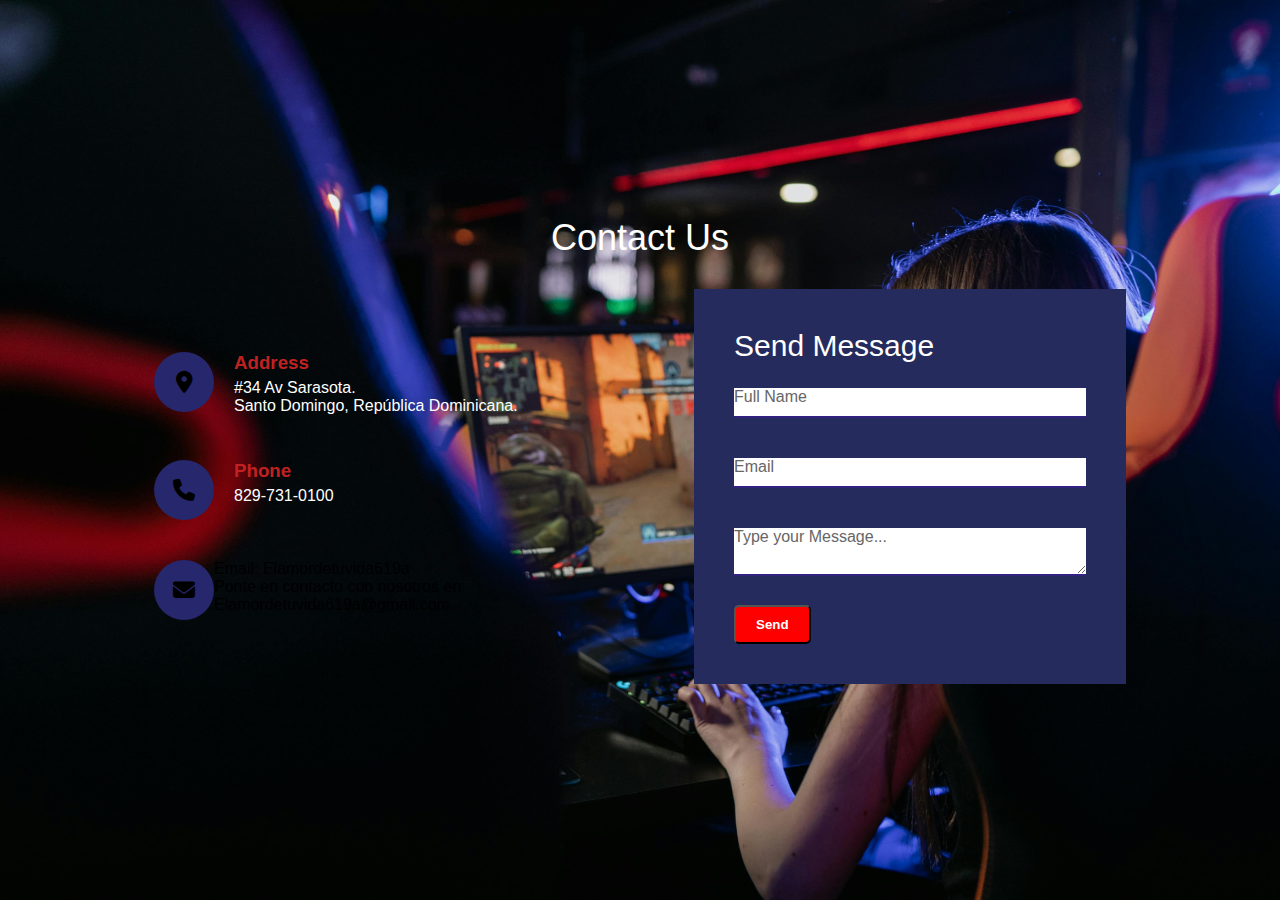
<file: contacto.html>
<!DOCTYPE html>
<html>
<head>
    <link rel="icon" type="image/x-icon" href="images/game_gamepad_logo_icon_146876.ico">
    <link rel="stylesheet" href="https://cdnjs.cloudflare.com/ajax/libs/font-awesome/6.5.2/css/all.min.css">
    <meta name="viewport" content="width=device-width, initial-scale=1.0">
    <title> GameVerseRD Contact US</title>
    <link rel="stylesheet" type="text/css" href="style.css">
</head>
<body>
    <section class="contact">
        <div class="content">
            <h2>Contact Us</h2>
            <p></p>
        </div>
        <div class="container">
            <div class="contactInfo">
                <div class="box">
                    <div class="icon"><i class="fa-solid fa-location-dot"></i></div>
                    <div class="text">
                        <h3>Address</h3>
                        <p>#34 Av Sarasota. <br> Santo Domingo, República Dominicana. <br> </p>
                    </div>
                </div>
                <div class="box">
                    <div class="icon"><i class="fa-solid fa-phone"></i></div>
                    <div class="text">
                        <h3>Phone</h3>
                        <p>829-731-0100 </p>
                    </div>
                </div>
                <div class="box">
                    <div class="icon"><i class="fa-solid fa-envelope"></i></div>
                    <div class="Email">
                        <p><span class="red">Email</span>: Elamordetuvida619a</p>
                        <p>Ponte en contacto con nosotros en <span class="white">
                            Elamordetuvida619a@gmail.com</span></p>                        
                    </div>
                </div>
            </div>
            <div class="contactForm">
                <form id="contactForm">
                    <h2>Send Message</h2>
                    <div class="inputBox">
                        <input type="text" name="fullname" required>
                        <span>Full Name</span>
                    </div>
                    <div class="inputBox">
                        <input type="email" name="email" required>
                        <span>Email</span>
                    </div>
                    <div class="inputBox">
                        <textarea name="message" required></textarea>
                        <span>Type your Message...</span>
                    </div>
                    <div class="inputBox">
                        <button type="submit" class="btn">Send</button>
                        
                    </div>
                </form>
                <div class="popup" id="popup">
                    <img src="images/pngwing.com.png">
                    <h2>Muchas Gracias!</h2>
                    <p>Sus datos han sido enviados exitosamente. Gracias!</p>
                    <button type="button" onclick="closePopup()">OK</button>
                </div>
            </div>
        </div>
    </section>
    <script>
        let popup = document.getElementById("popup");

        function openPopup() {
            popup.classList.add("open-popup");
        }

        function closePopup()  {
            popup.classList.remove("open-popup");
            resetForm();
            window.location.href = "http://127.0.0.1:5500/Index.html#home"; // Reemplaza "ruta-de-tu-página-de-inicio" con la URL de tu página de inicio
        }

        document.getElementById("contactForm").addEventListener("submit", function(event) {
            event.preventDefault();
            openPopup();
        });
        
        let form = document.getElementById("contactForm");

        function resetForm() {
            form.reset();
        }
    </script>
</body>
</html>
</file>
<file: style.css>
/* Estilos para el archivo styles.css */

* {
    margin: 0;
    padding: 0;
    box-sizing: border-box;
    font-family: 'Noto Sans', sans-serif;
}

header {
    position: fixed;
    top: 0;
    width: 100%;
    background-color: #062d5a;
    padding: 20px;
    display: flex;
    align-items: center;
    justify-content: space-between;
    z-index: 999; /* Asegura que esté por encima de otros elementos */
    transition: top 0.3s; /* Agregado para una transición suave */
    header.fixed {
        background-color: #2538a5; /* Color diferente al bajar la página */
    }
}

nav ul {
    list-style: none;
    margin: 0;
    padding: 0;
}

nav ul li {
    display: inline-block;
    margin-right: 15px;
}

nav ul li a {
    text-decoration: none;
    color: rgb(255, 255, 255);
    font-weight: bold;
    transition: color 0.3s ease;
}

nav ul li a:hover {
    color: #ff0000;
}

.carrito {
    width: 40px;
    position: absolute;
    top: 20px;
    right: 20px;
    cursor: pointer;
}

.hero {
    background-image: url("images/pexels-alena-darmel-7862595.jpg");
    background-size: cover;
    background-position: center;
    height: 100vh;
    display: flex;
    text-align: left;
    color: #fff;
}

.hero-content {
    max-width: 600px;
    padding: 20px;
    margin-top: 50px;
    margin-left: 4%;
}

.hero-content h1 {
    font-size: 48px;
    margin-bottom: 20px;
    margin-top: 80px;
}

.hero-content p {
    font-size: 24px;
    margin-bottom: 30px;
}

.btn {
    display: inline-block;
    background-color: #ff0000;
    color: #fff;
    padding: 10px 20px;
    border-radius: 5px;
    text-decoration: none;
    font-weight: bold;
    transition: background-color 0.3s ease;
}

.btn:hover {
    background-color: #e60000;
}

/* About */

.about {
    display: flex;
    align-items: center;
    padding: 80px 0;
}

.about-content {
    flex: 1;
    max-width: 600px;
    padding-right: 50px;
    color: #ffffff;
    margin-left: 5%;
}

.about h2 {
    font-size: 36px;
    margin-bottom: 20px;
}

.about p {
    font-size: 18px;
    margin-bottom: 20px;
}

.about-image {
    max-width: 50%;
    margin-right: 5%;
}

.about-image img {
    max-width: 100%;
    height: auto;
    border-radius: 5px;
}

.dark-theme {
    background-color: #070e16;
}

/* Menu */

.menu {
    padding: 80px 0;
    text-align: center;
    background-color: #070e16;
}

.menu h2 {
    font-size: 36px;
    margin-bottom: 40px;
    color: #ffffff;
}

.menu-items {
    display: flex;
    justify-content: center;
}

.menu-item {
    max-width: 300px;
    margin: 0 20px;
    text-align: left;
}

.menu-item img {
    max-width: 100%;
    height: auto;
    border-radius: 5px;
    margin-bottom: 10px;
}

.menu-item h3 {
    font-size: 24px;
    margin-bottom: 10px;
    color: #ffffff;
}

.menu-item p {
    font-size: 16px;
    margin-bottom: 20px;
    color: #ffffff;
}

/* Reservations */

.reservations {
    background-color: #1f1f1f;
    padding: 80px 0;
    text-align: center;
}

.reservation-form {
    max-width: 500px;
    margin: 0 auto;
    background-color: #333;
    padding: 40px;
    border-radius: 5px;
    box-shadow: 0 0 10px rgba(0, 0, 0, 0.3);
}

.reservation-form h2 {
    color: #fff;
    font-size: 28px;
    margin-bottom: 20px;
}

.reservation-form form input,
.reservation-form form textarea {
    width: 100%;
    padding: 10px;
    margin-bottom: 20px;
    border-radius: 5px;
    border: none;
}

.reservation-form form button {
    display: inline-block;
    background-color: #ff0000;
    color: #fff;
    padding: 10px 20px;
    border-radius: 5px;
    text-decoration: none;
    font-weight: bold;
    transition: background-color 0.3s ease;
}

.reservation-form form button:hover {
    background-color: #e60000;
}

/* Testimonials */

.testimonials {
    padding: 80px 0;
    text-align: center;
    background-color: #070e16;
}

.testimonials h2 {
    font-size: 36px;
    margin-bottom: 40px;
    color: #fff;
}

.testimonial {
    max-width: 600px;
    margin: 0 auto 40px;
    text-align: left;
}

.testimonial img {
    display: block;
    width: 80px;
    height: 80px;
    border-radius: 50%;
    margin: 0 auto 20px;
}

.testimonial p {
    font-size: 18px;
    margin-bottom: 20px;
    color: #fff;
}

.testimonial h4 {
    font-size: 20px;
    font-weight: bold;
    color: #fff;
}

/* Gallery */

.gallery {
    padding: 80px 0;
    text-align: center;
    background-color: #070e16;
}

.gallery h2 {
    font-size: 36px;
    margin-bottom: 40px;
    color: #fff;
}

.image-grid {
    display: grid;
    grid-template-columns: repeat(4, 1fr);
    grid-gap: 20px;
    margin-left: 5%;
    margin-right: 5%;
}

.image-item img {
    width: 100%;
    height: auto;
    border-radius: 5px;

}

/* Footer */

.footer {
    background-color: #ffffff;
    padding: 40px 0;
    color: #fff;
    text-align: center;
}

.footer-content {
    display: flex;
    flex-direction: column;
    align-items: center;
    margin-bottom: 40px;
}

.footer-links a {
    color: #fff;
    margin: 0 10px;
    text-decoration: none;
}

.footer-social a {
    color: #fff;
    margin: 0 5px;
    text-decoration: none;
}

.footer-text {
    font-size: 14px;
}
.footer-links a:hover {
    color: #ff0000; /* Cambia el color del texto a rojo al pasar el cursor */
}

/* Estilos para el archivo style.css */

.contact {
    position: relative;
    min-height: 100vh;
    padding: 50px 100px;
    display: flex;
    justify-content: center;
    align-items: center;
    flex-direction: column;
    background: url(images/pexels-alena-darmel-7862595.jpg);
    background-size:cover;
}

.contact .content {
    max-width: 800px;
    text-align: center;
}

.contact .content h2 {
    font-size: 36px;
    font-weight: 500;
    color: #ffffff;
}

.contact .content p {
    font-weight: 300;
    color: #ffffff;
}

.container {
    width: 100%;
    display: flex;
    justify-content: center;
    align-items: center;
    margin-top: 30px;
}

.container .contactInfo {
    width: 50%;
    display: flex;
    flex-direction: column;
}

.container .contactInfo .box {
    position: relative;
    padding: 20px 0%;
    display: flex;
}

.container .contactInfo .box .icon {
    min-width: 60px;
    height: 60px;
    background: #26276d;
    display: flex;
    justify-content: center;
    align-items: center;
    border-radius: 50%;
    font-size: 22px;
}

.container .contactInfo .box .text {
    display: flex;
    margin-left: 20px;
    font-size: 16px;
    color: #fff;
    flex-direction: column;
    font-weight: 300;
}

.container .contactInfo .box .text h3 {
    font-weight: 600;
    color: rgb(192, 33, 33);
}

.contactForm {
    width: 40%;
    padding: 40px;
    background: #252b5c;
}

.contactForm h2 {
    font-size: 30px;
    color: #ffffff;
    font-weight: 500;
}

.contactForm .inputBox {
    position: relative;
    width: 100%;
    margin-top: 10px;
}

.contactForm .inputBox input,
.contactForm .inputBox textarea {
    width: 100%;
    padding: 5px 0;
    font-size: 16px;
    margin: 15px 0;
    border: none;
    border-bottom: 2px solid #322180;
    outline: none;
}

.contactForm .inputBox span {
    position: absolute;
    left: 0;
    padding: 5px 0;
    font-size: 16px;
    margin: 10px 0;
    pointer-events: none;
    transition: 0.5s;
    color: #666;
}

.contactForm .inputBox input:focus ~ span,
.contactForm .inputBox input:valid ~ span,
.contactForm .inputBox textarea:focus ~ span,
.contactForm .inputBox textarea:valid ~ span {
    color: #e91e63;
    font-size: 12px;
    transform: translateY(-20px);
}

.contactForm .inputBox input[type="Send"] {
    width: 150px;
    background: #00bcd4;
    color: #36267e;
    border: none;
    cursor: pointer;
    padding: 15px;
    font-size: 20px;
}

.popup {
    width: 400px;
    background: #170344;
    border-radius: 6px;
    position: absolute;
    top: 50%;
    left: 50%;
    transform: translate(-50%, -50%) scale(0.1);
    text-align: center;
    padding: 0 30px 30px;
    color: #ffffff;
    visibility: hidden;
    transition: transform 0.4s;
}

.open-popup {
    visibility: visible;
    top: 50%;
    transform: translate(-50%, -50%) scale(1);
}

.popup img {
    width: 100px;
    margin-top: -50px;
    border-radius: 50%;
    box-shadow: 0 2px 5px rgba(0, 0, 0, 0.2);
}

.popup h2 {
    font-size: 38px;
    font-weight: 500;
    margin: 30px 0 10px;
}

.popup button {
    width: 100%;
    margin-top: 50px;
    padding: 10px 0;
    background: #6fd649;
    color: #fff;
    border: 0;
    outline: none;
    font-size: 18px;
    border-radius: 4px;
    cursor: pointer;
    box-shadow: 0 5px 5px rgba(0, 0, 0, 0.2);
}

.about-video {
    display: flex;
    justify-content: space-between;
    align-items: center;
}

.about-content {
    width: 45%;
}

.video-container {
    width: 45%;
}

.video-container video {
    width: 100%;
    height: auto;
}
.about-video h2 {
    font-size: 36px;
    margin-bottom: 20px; /* Mantiene el margen inferior original */
    margin-top: 40px; /* Ajusta el margen superior para mover el texto hacia abajo */
}
.menu-item .price {
    display: flex;
    align-items: center;
    justify-content: space-between;
}

.menu-item .price i {
    margin-left: 5px;
}
.carrito {
    width: 40px;
    position: fixed; /* Cambiado a posición fija */
    top: 20px;
    right: 20px;
    cursor: pointer;
    z-index: 999; /* Asegura que esté por encima de otros elementos */
    transition: top 0.3s; /* Agregado para una transición suave */
}

/* Agregado para ajustar la posición cuando la página se desplaza */
header.fixed .carrito {
    top: 10px;
}
/* Estilos generales */
/* Inserta tus estilos aquí */

/* Estilos para el archivo style.css */
/* Inserta tus estilos aquí */

/* Estilos para la transición del desplazamiento */
html {
    scroll-behavior: smooth;
}

/* Agrega transición al cambio de secciones */
section {
    transition: transform 0.5s ease-in-out;
}

.footer {
    background-color: #070e16; /* Cambia el color de fondo a azul */
    color: #ffffff; /* Cambia el color del texto a blanco */
}

.contactInfo .text {
    color: #ffffff;
    font-family: 'Noto Sans', sans-serif;
    font-size: 16px;
}

.contactInfo .text h3 {
    font-weight: 600;
    color: rgb(192, 33, 33);
}

.contactInfo .text p {
    margin: 5px 0;
}

.contactInfo .text span {
    color: #ffffff; /* Mismo color que la dirección y el teléfono */
}
.contactInfo .text {
    color: #ffffff;
    font-family: 'Noto Sans', sans-serif;
    font-size: 16px;
}

.contactInfo .text h3 {
    font-weight: 600;
    color: rgb(192, 33, 33);
}

.contactInfo .text p {
    margin: 5px 0;
}

.contactInfo .text span {
    color: #ffffff; /* Mismo color que la dirección y el teléfono */
}
.menu-item {
    max-width: 300px;
    margin: 0 20px;
    text-align: left;
    transition: transform 0.3s ease; /* Agregamos una transición suave al efecto */
}

.menu-item:hover {
    transform: translateY(-5px); /* Movemos la tarjeta hacia arriba cuando se pasa el cursor */
}

@keyframes fadeInUp {
    from {
        opacity: 0;
        transform: translateY(20px);
    }
    to {
        opacity: 1;
        transform: translateY(0);
    }
}

.animated-text {
    animation: fadeInUp 1s ease-out;
}

.animated-button {
    animation: fadeInUp 1s ease-out 0.5s; /* Retrasa la animación del botón 0.5 segundos */
}
.hero-content .animated-text {
    animation: slideInLeft 1s ease-out; /* Agrega una animación de deslizamiento desde la izquierda */
}

@keyframes slideInLeft {
    from {
        transform: translateX(-100%);
        opacity: 0;
    }
    to {
        transform: translateX(0);
        opacity: 1;
    }
}
/* Estilos para el archivo style.css */

/* Define la animación */
@keyframes slideFromTop {
    from {
        transform: translateY(-100%);
        opacity: 0;
    }
    to {
        transform: translateY(0);
        opacity: 1;
    }
}

.contact .content {
    max-width: 800px;
    text-align: center;
    /* Aplica la animación al elemento "Contact Us" */
    animation: slideFromTop 1s ease-in-out; /* Ajusta la duración y la función de temporización según tus preferencias */
}

.contact .content h2 {
    font-size: 36px;
    font-weight: 500;
    color: #ffffff;
}

.contact .content p {
    font-weight: 300;
    color: #ffffff;
}
/* Estilos para el archivo style.css */

/* Define la animación para los iconos */
@keyframes moveFromLeft {
    from {
        transform: translateX(-100%);
        opacity: 0;
    }
    to {
        transform: translateX(0);
        opacity: 1;
    }
}

.container .contactInfo {
    width: 50%;
    display: flex;
    flex-direction: column;
    /* Aplica la animación a los iconos */
    animation: moveFromLeft 1s ease-in-out; /* Ajusta la duración y la función de temporización según tus preferencias */
}

.container .contactInfo .box {
    position: relative;
    padding: 20px 0%;
    display: flex;
    /* Ajusta la duración de la animación para que cada icono se mueva uno tras otro */
    animation: moveFromLeft 1s ease-in-out forwards; /* Ajusta la duración y la función de temporización según tus preferencias */
}

.container .contactInfo .box .icon {
    min-width: 60px;
    height: 60px;
    background: #26276d;
    display: flex;
    justify-content: center;
    align-items: center;
    border-radius: 50%;
    font-size: 22px;
}
/* Estilos para el archivo style.css */

/* Define la animación para el box */
@keyframes moveFromTop {
    from {
        transform: translateY(-100%);
        opacity: 0;
    }
    to {
        transform: translateY(0);
        opacity: 1;
    }
}

.contactForm {
    width: 40%;
    padding: 40px;
    background: #252b5c;
    /* Aplica la animación al box */
    animation: moveFromTop 1s ease-in-out; /* Ajusta la duración y la función de temporización según tus preferencias */
}
/* Estilos para el archivo style.css */

/* Define la animación para el mini zoom */
@keyframes miniZoom {
    from {
        transform: scale(0.8); /* Escala inicial */
    }
    to {
        transform: scale(1); /* Escala final */
    }
}

/* Aplica la animación de mini zoom a los campos de entrada */
.contactForm .inputBox input[type="text"],
.contactForm .inputBox input[type="email"],
.contactForm .inputBox textarea {
    animation: miniZoom 1.5s ease-out forwards; /* Ajusta la duración y la función de temporización según tus preferencias */
}
/* Estilos para el archivo style.css */

/* Define la animación para el mini zoom */
@keyframes miniZoom {
    from {
        transform: scale(0.8); /* Escala inicial */
    }
    to {
        transform: scale(1); /* Escala final */
    }
}

/* Aplica la animación de mini zoom al botón Send */
.contactForm .inputBox input[type="Send"] {
    animation: miniZoom 1.5s ease-out forwards; /* Ajusta la duración y la función de temporización según tus preferencias */
}
</file>
